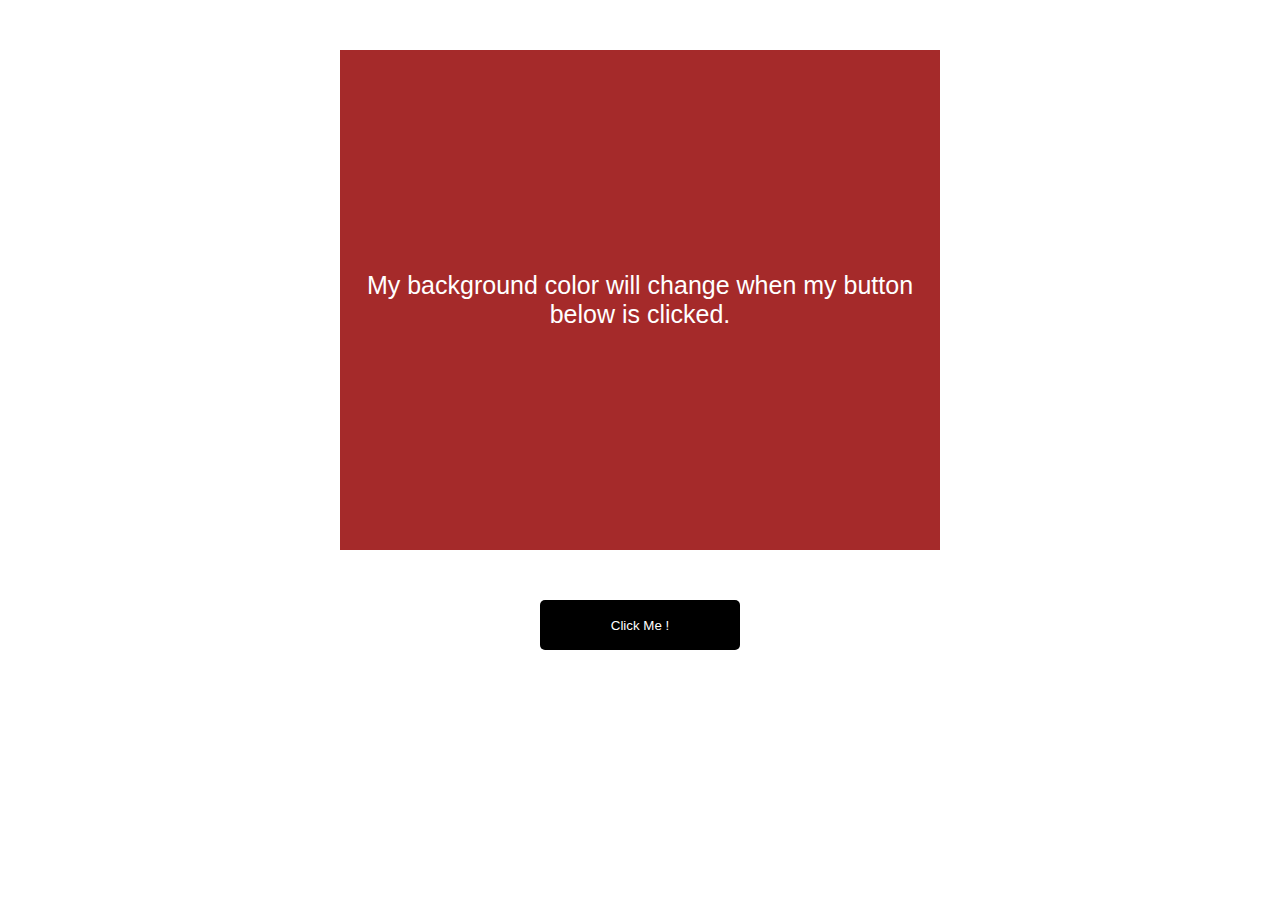
<file: bgchnage/index.html>
<!DOCTYPE html>
<html lang="en">
<head>
    <meta charset="UTF-8">
    <meta http-equiv="X-UA-Compatible" content="IE=edge">
    <meta name="viewport" content="width=device-width, initial-scale=1.0">
    <title>Document</title>
    <link rel="stylesheet" href="style.css">
</head>
<body>
    <div id="main">
        My background color will change when my button below is clicked.
    </div>
    <button id="button">Click Me !</button>
    <script src="script.js"></script>
</body>
</html>
</file>
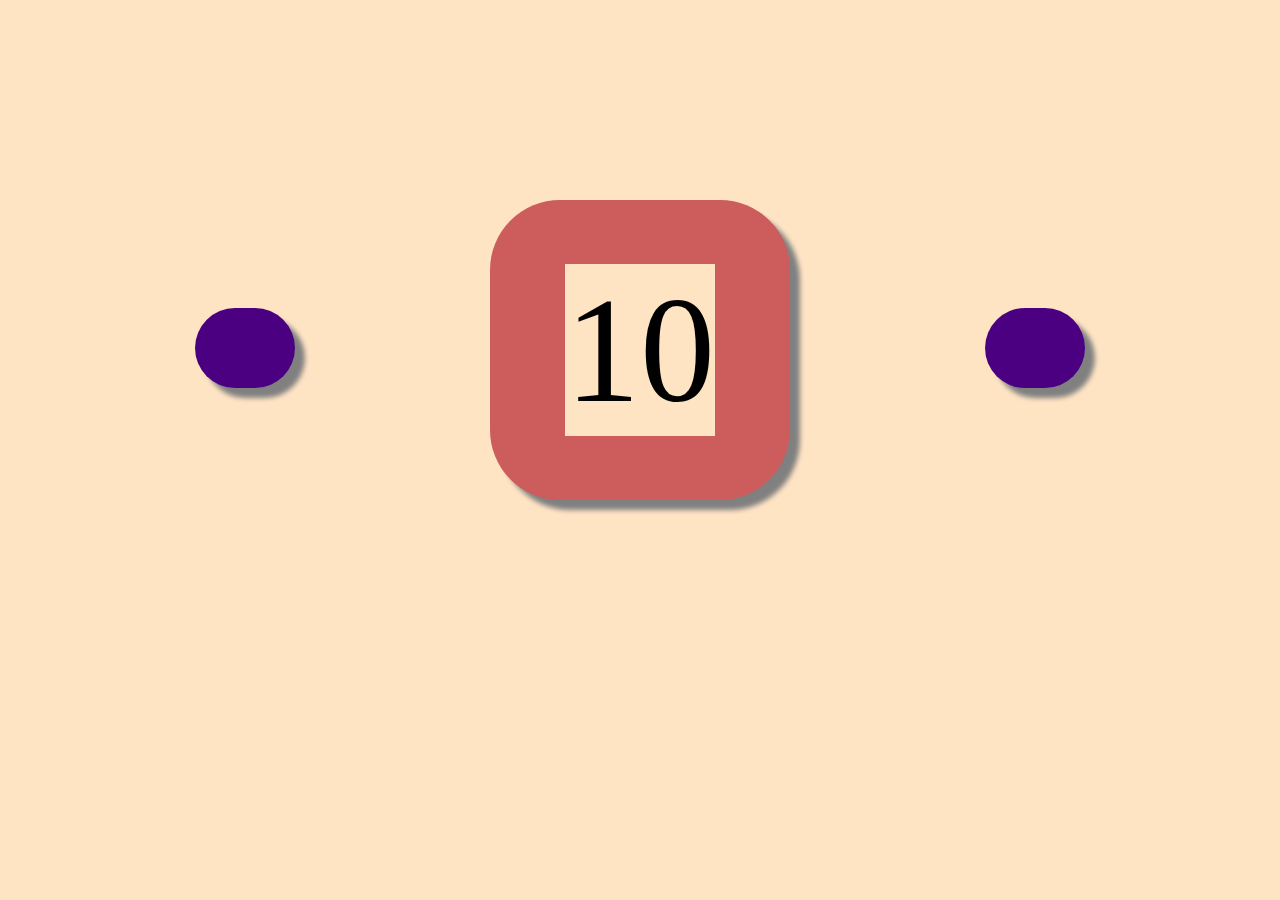
<file: countert/index.html>
<!DOCTYPE html>
<html lang="en">
<head>
    <meta charset="UTF-8">
    <meta http-equiv="X-UA-Compatible" content="IE=edge">
    <meta name="viewport" content="width=device-width, initial-scale=1.0">
    <title>Document</title>
    <link rel="stylesheet" href="https://cdnjs.cloudflare.com/ajax/libs/font-awesome/5.15.3/css/all.min.css" integrity="sha512-iBBXm8fW90+nuLcSKlbmrPcLa0OT92xO1BIsZ+ywDWZCvqsWgccV3gFoRBv0z+8dLJgyAHIhR35VZc2oM/gI1w==" crossorigin="anonymous" referrerpolicy="no-referrer" />
    <link rel="stylesheet" href="style.css">
</head>
<body>
    <div class="contaier">
        <div class="leftButtton">
            <button class="less"></button>
        </div>
        <div class="numbers">
            <div class="mainNum">10</div>
        </div>
        <div class="rightButton">
            <button class="more"></button>
        </div>
    </div>
    <script src="counter.js"></script>
</body>
</html>
</file>
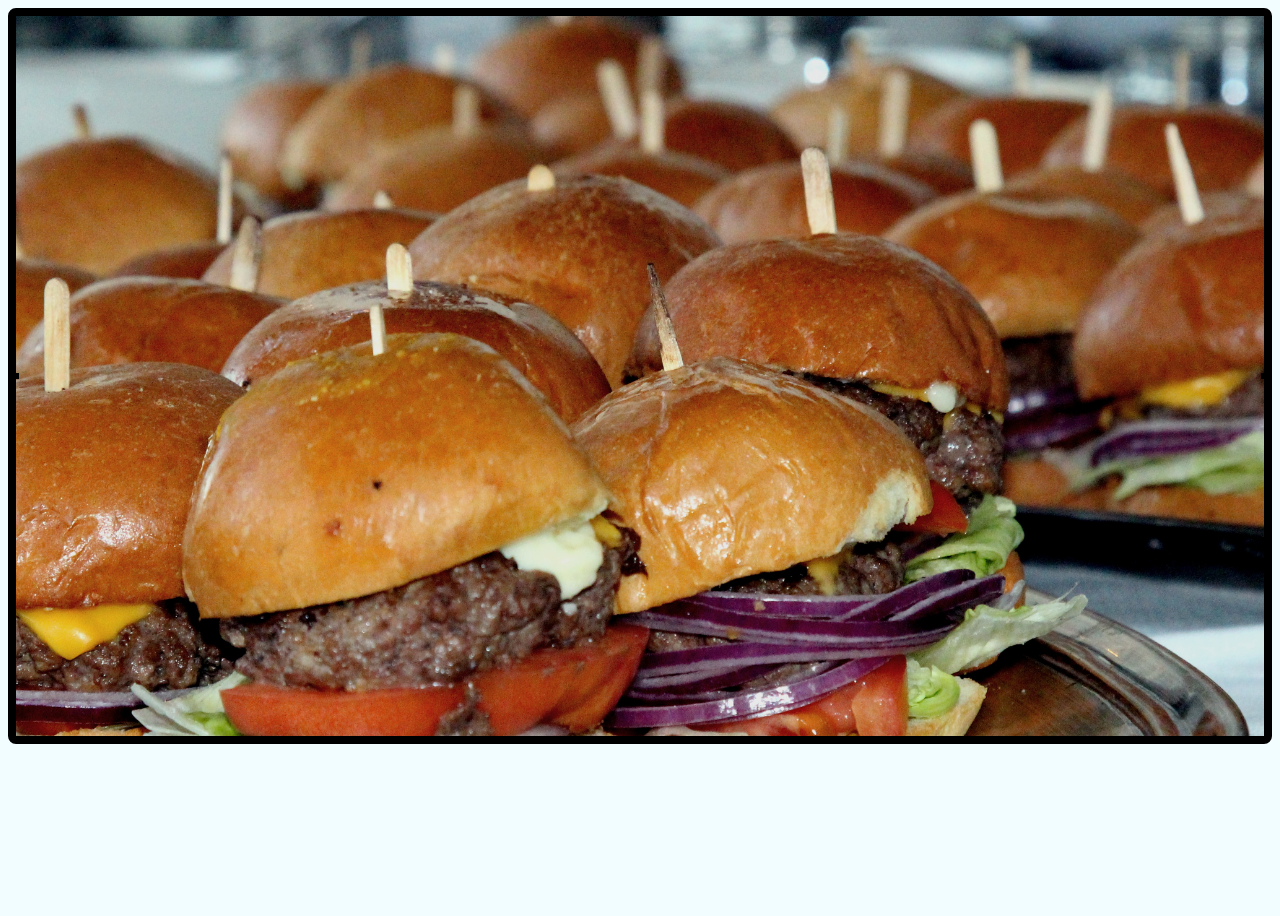
<file: imgSlider/index.html>
<!DOCTYPE html>
<html lang="en">
<head>
    <meta charset="UTF-8">
    <meta http-equiv="X-UA-Compatible" content="IE=edge">
    <meta name="viewport" content="width=device-width, initial-scale=1.0">
    <title>Document</title>
    <link rel="stylesheet" href="https://cdn.jsdelivr.net/npm/bootstrap@5.0.2/dist/css/bootstrap.min.css" integrity="sha384-EVSTQN3/azprG1Anm3QDgpJLIm9Nao0Yz1ztcQTwFspd3yD65VohhpuuCOmLASjC" crossorigin="anonymous">
    <link rel="stylesheet" href="https://cdnjs.cloudflare.com/ajax/libs/font-awesome/5.15.3/css/all.min.css" integrity="sha512-iBBXm8fW90+nuLcSKlbmrPcLa0OT92xO1BIsZ+ywDWZCvqsWgccV3gFoRBv0z+8dLJgyAHIhR35VZc2oM/gI1w==" crossorigin="anonymous" referrerpolicy="no-referrer" />
    <link rel="stylesheet" href="style.css">
</head>
<body>
    <div class="container">
        <div class="row max-height align-items-center">
         <div class="col-9 col-md-10 mx-auto img-container">
          <a class="btn btn-left"><i class="fas fa-caret-left"></i></a>
          <a class="btn btn-right"><i class="fas fa-caret-right"></i></a>
         </div>
        </div>
       </div>
      <script src="script.js"></script>
    <script src="https://cdn.jsdelivr.net/npm/bootstrap@5.0.2/dist/js/bootstrap.min.js" integrity="sha384-cVKIPhGWiC2Al4u+LWgxfKTRIcfu0JTxR+EQDz/bgldoEyl4H0zUF0QKbrJ0EcQF" crossorigin="anonymous"></script>
    <script src="https://cdn.jsdelivr.net/npm/bootstrap@5.0.2/dist/js/bootstrap.bundle.min.js" integrity="sha384-MrcW6ZMFYlzcLA8Nl+NtUVF0sA7MsXsP1UyJoMp4YLEuNSfAP+JcXn/tWtIaxVXM" crossorigin="anonymous"></script>
</body>
</html>
</file>
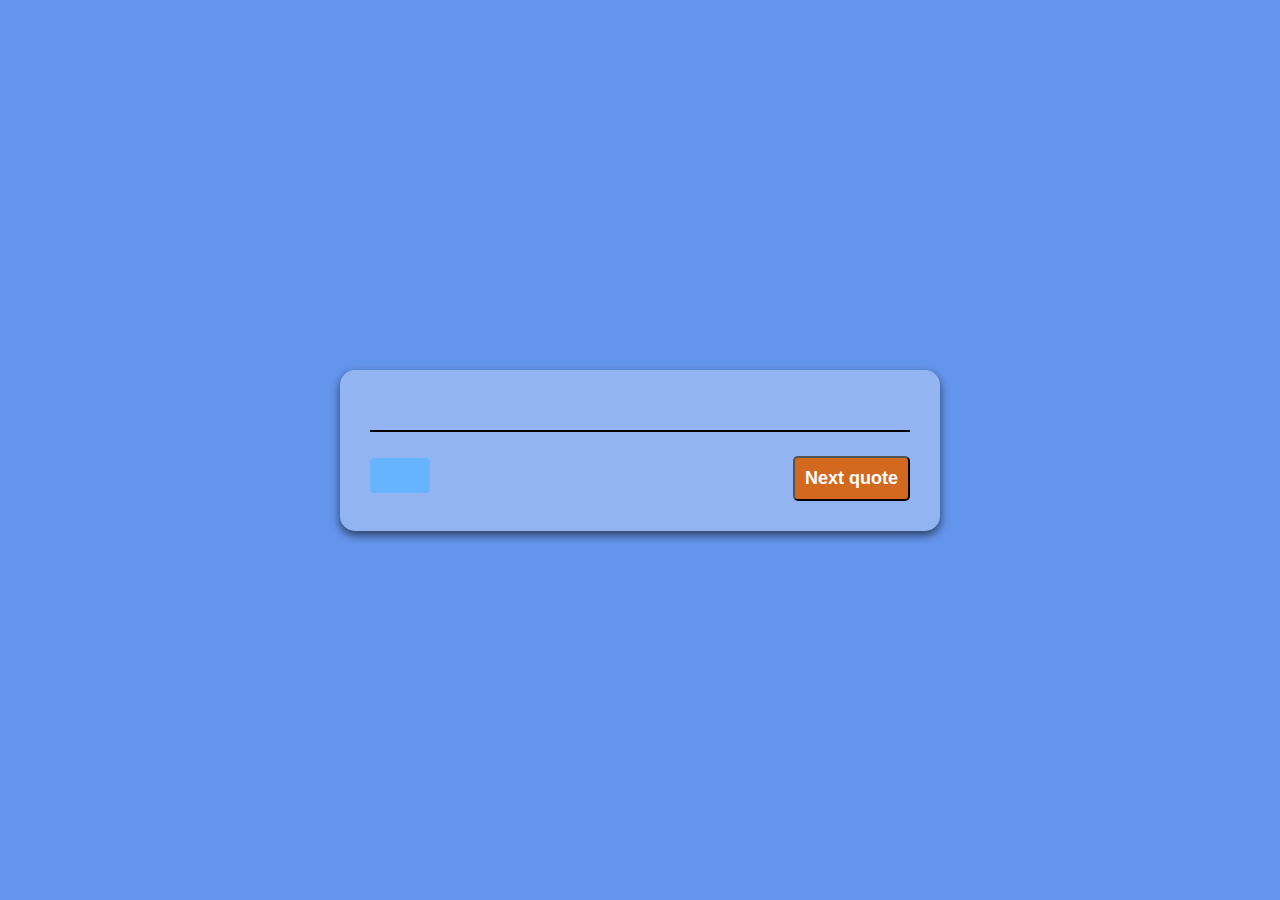
<file: randomquots/index.html>
<!DOCTYPE html>
<html lang="en">
<head>
    <meta charset="UTF-8">
    <meta http-equiv="X-UA-Compatible" content="IE=edge">
    <meta name="viewport" content="width=device-width, initial-scale=1.0">
    <title>Document</title>
    <link rel="stylesheet" href="https://cdnjs.cloudflare.com/ajax/libs/font-awesome/5.15.1/css/all.min.css" integrity="sha512-+4zCK9k+qNFUR5X+cKL9EIR+ZOhtIloNl9GIKS57V1MyNsYpYcUrUeQc9vNfzsWfV28IaLL3i96P9sdNyeRssA==" crossorigin="anonymous" />
   <link rel="stylesheet" href="style.css">
</head>
<body>
    <div class="container">
        <h1>
        <i class="fas fa-quote-left"></i>
        <span class="quote" id="quote"></span>
        <i class="fas fa-quote-right"></i>
        </h1>
        <p class="author" id="author"></p>
        
        <hr/>
        <div class="buttons">
            <a class="twitter" id="tweet" data-size="large" target="_blank" rel="noopener noreferrer"><i class="fab fa-twitter"></i></a>
            <button class="next" onclick="getNewQuots()">Next quote</button>
        </div>
        <script src="script.js"></script>
</body>
</html>
</file>
<file: bgchnage/style.css>
#main{
  background-color: brown;
  color: #fff;
  font-family:'Trebuchet MS', 'Lucida Sans Unicode', 'Lucida Grande', 'Lucida Sans', Arial, sans-serif ;
  font-size: 25px;
  width: 600px;
  height: 500px;
  margin: 50px auto 50px;
  text-align: center;
  display: flex;
  justify-content: center;
  align-items: center; 
}

#button{
    text-align: center;
    width: 200px;
    height: 50px;
    margin: 50px auto 50px;
    color: white;
    font-family: 'Trebuchet MS', 'Lucida Sans Unicode', 'Lucida Grande', 'Lucida Sans', Arial, sans-serif;
    background: black;
    border-radius: 5px;
    border-style: none;
    display: block;
}
</file>
<file: countert/style.css>
*{
    margin: 0;
    padding: 0;
    background-color: bisque;
}

.contaier{
    position: relative;
    top:200px;
    display: flex;
    justify-content: space-evenly;
    align-items: center;
    width: auto;
    height: auto;
}

.numbers{
    height: 300px;
    width: 300px;
  background-color: indianred;
    border-radius: 70px;
    float: left;
    margin: 0px;
    display: flex;
    justify-content: space-evenly;
    align-items: center;
    box-shadow: 10px 10px 5px gray;
}

.mainNum{
    font-family: 'Kaushan Script', cursive;
    font-size: 150px;
    text-align: center;
}

button {
    width: 100px;
    height: 80px;
    border-radius: 60px;
    border-style: hidden;
   background-color: indigo;
    color: gainsboro;
    outline: none;
    box-shadow: 10px 10px 5px grey;
}
</file>
<file: imgSlider/style.css>
:root {
    --mainWhite: #f2fdff;
    --mainBlack: black;
  }
  .max-height {
    min-height: 100vh;
  }
  body {
    background: var(--mainWhite);
  }
  .img-container {
    min-height: 60vh;
    background: url("./img/1.jpg") center/cover fixed no-repeat;
    border: 0.5rem solid var(--mainBlack);
    border-radius: 0.5rem;
    position: relative;
  }
  @media screen and (min-width: 768px) {
    .img-container {
      min-height: 80vh;
    }
  }
  
  .btn-left {
    position: absolute;
    top: 50%;
    left: 0;
    background: var(--mainBlack);
    color: var(--mainWhite) !important;
    transform: translate(-50%, -50%);
    border: 0.2rem solid var(--mainBlack);
    font-size: 1.2rem;
  }
  .btn-left:hover {
    border-color: var(--mainBlack);
    background: var(--mainWhite);
    color: var(--mainBlack) !important;
  }
  .btn-right {
    position: absolute;
    top: 50%;
    right: 0;
    background: var(--mainBlack);
    color: var(--mainWhite) !important;
    font-size: 1.2rem;
    transform: translate(50%, -50%);
    border: 0.2rem solid var(--mainBlack);
  }
  .btn-right:hover {
    border-color: var(--mainBlack);
    background: var(--mainWhite);
    color: var(--mainBlack) !important;
  }
</file>
<file: randomquots/style.css>
*{
    margin:0;
    padding:0;
    box-sizing: border-box;
}
  
body{
    min-height:100vh;
    background-color: cornflowerblue;    display: flex;
    align-items: center;
    justify-content: center;
   
}

.container
{
    display: flex;
    flex-direction: column;
    align-items: center;
    padding: 30px;
    box-shadow: 0 4px 10px rgba(0, 0, 0, 0.6);
    border-radius: 15px;
    width: 600px;
    background-color: rgba(255, 255, 255, 0.3);
    margin: 10px;
 
}
.fa-quote-left, .fa-quote-right {
    font-size: 35px;
    color: rgb(179, 0, 0);
}
.quote
{
    text-align: center;
    font-size: 40px;
    font-weight: bold;
}
.author 
{
    
    margin:10px;
    text-align: right;
    font-size: 25px;
    font-style: italic;
    font-family: cursive;
}
hr {
    margin: 10px 0;
    width: 100%;
    border: 1px solid black;
    background-color: black;
}
.buttons {
    width: 100%;
    display: flex;
    justify-content: space-between;
    align-items: center;
    margin-top: 9px;
}
.twitter
{
    border:1px solid rgb(102, 179, 255);
    border-radius: 4px;
    background-color: rgb(102, 179, 255);
    color: white;
    text-align: center;
    font-size: 1.8em;
	width: 60px;
	height: 35px;
	line-height: 40px;
}
.next
{
    font-size:18px;
    border-radius: 5px;
    cursor:pointer;
    padding: 10px;
    margin-top: 5px;
    font-weight: bold;
    color: white;
background-color: chocolate;}
.container:hover
{
    box-shadow: 0 10px 10px rgb(230, 0, 0);
}
</file>
